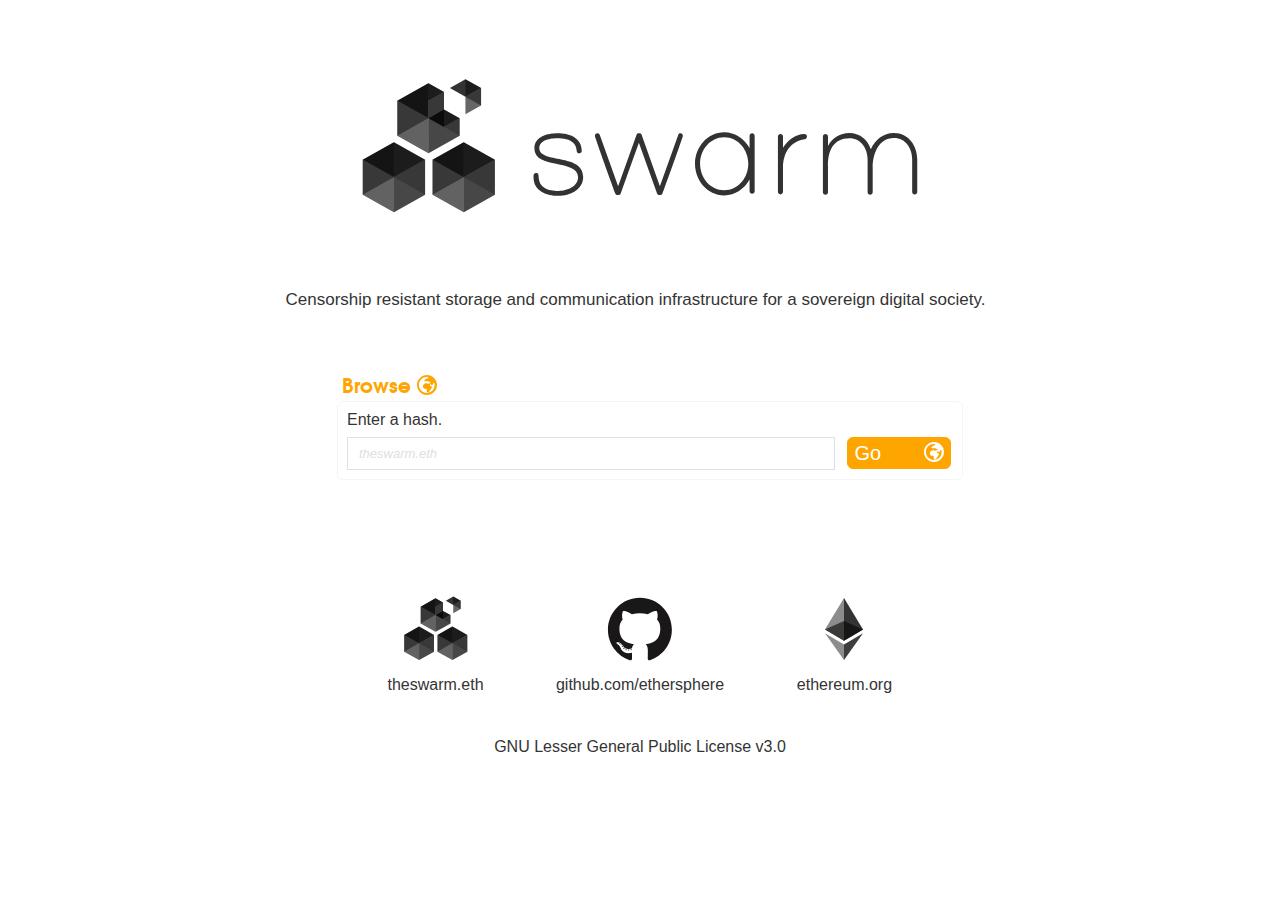
<file: index.html>
<!DOCTYPE html>
<html>
<head>
	<title>Bee</title>
	<meta http-equiv="Content-Type" content="text/html; charset=UTF-8"/>
	<meta name="viewport" content="width=device-width, initial-scale=1.0, maximum-scale=1.0"/>
	<meta http-equiv="X-UA-Compatible" ww="chrome=1"/>
	<link rel="icon" type="image/x-icon" href="favicon.ico"/>	
<script type="text/javascript">
let gatewayHost = location.host; 

class SwarmProgressBar {
	constructor(gateway){
		this.gateway = gateway;
		this.uploadProgressPercent = 0;

		this.onProgressCallback = false;
		this.onErrorCallback = false;
		this.onStartCallback = false;

		this.status = {
			Total: false,
			Received: false,
			Complete: false,
			swarmHash: false,
			gatewayLink: false
		};

		this.isComplete = false;
	}

	setStatus(newStatus){
		for(var key in newStatus) { 
			this.status[key] = newStatus[key];
		}
	}

	upload(formData) {

		let url = this.gateway+'/files';

		return this.sendUploadRequest(url, 'POST', 'application/json', formData, formData.get('file').size).then((swarmHash) => {
			this.setStatus({swarmHash: swarmHash});  
			this.setStatus({gatewayLink: url + "/" + swarmHash});
			this.onUploadedCallback(swarmHash);
		}).catch((error) => {
			throw new Error(error);
		});
	}

	sendUploadRequest(url, requestType, responseType = 'text', data, dataLength) {
		this.setStatus({Total: dataLength});

		return new Promise((resolve,reject) => {

			let xhr = new XMLHttpRequest();

			xhr.onloadstart = () => {
				if(this.onStartCallback){
					this.onStartCallback(event);
				}
			};

			xhr.onreadystatechange = function(){   
				if(xhr.readyState === 4 && xhr.status === 200){
					resolve(xhr.response.reference);
				}
			}

			xhr.upload.onprogress = this.onProgressCallback;

			xhr.onerror = (error) => {
				console.log(error)
				reject(error);
			};

			xhr.open('POST', url, true);
			xhr.responseType = 'json';
			
			xhr.send(data);

		});

	}

	sendRequest(url, requestType, responseType = 'text', data, dataLength) {
		return new Promise((resolve,reject) => {
			let xhr = new XMLHttpRequest();

			xhr.onreadystatechange = function(){ 
				if(xhr.readyState === 4 && xhr.status === 200){
					resolve(xhr);  
				}
			}

			xhr.onerror = (error) => {
				reject(error);
			};

			xhr.open(requestType, url, true);

			xhr.setRequestHeader('Accept', responseType);

			xhr.send(data);
		});

	}

	onProgress(fn){
		this.onProgressCallback = fn;
	}

	onStart(fn){
		this.onStartCallback = fn;
	}

	onError(fn){
		this.onErrorCallback = fn;
	}   

	onUploaded(fn){
		this.onUploadedCallback = fn;
	}

	cancel(){
		clearInterval(this.checkProgressInterval);
	}

}

let humanFileSize = (size) => {
	var i = Math.floor( Math.log(size)/Math.log(1024) );
	return ( size/Math.pow(1024, i) ).toFixed(0) * 1 + ' ' + ['bytes', 'kb', 'mb', 'gb', 'tb'][i];
};


let fadeAndReplace = (selector, content, time=0) => {
	let element = document.querySelector(selector);
	element.classList.add("fades");
	element.classList.add("fadeOut");
	setTimeout(()=>{
		element.innerHTML = content;
		element.classList.remove("fadeOut");
	}, time);
};

let padNumber = (n, width, z) => {
  z = z || '0';
  n = n + '';
  return n.length >= width ? n : new Array(width - n.length + 1).join(z) + n;
}


let truncateEnd = function (string, length, separator = '...') {
	if (string.length <= length) return string;
	return string.substr(0, length) + separator;
};

let components = [
	['#controlHeaderDownload','#downloadComponent'],
	['#controlHeaderUpload','#uploadComponent'],
	['#controlHeaderInfo','#uploadFeedbackComponent']
];

let fadeInComponent = (headerSelectorIn, selectorIn, time=100) => {
	let elementIn = document.querySelector(selectorIn);
	let headerIn = document.querySelector(headerSelectorIn);

	if(headerSelectorIn){
		headerIn.classList.add("active");
	}

	for (var i = components.length - 1; i >= 0; i--) {
		if(components[i][1] !== selectorIn){
			if(headerSelectorIn){
				document.querySelector(components[i][0]).classList.remove("active");
			}
			document.querySelector(components[i][1]).classList.add("fadeOut");
		}
	}

	setTimeout(()=>{
		for (var i = components.length - 1; i >= 0; i--) {
			if(components[i][1] !== selectorIn){  
				document.querySelector(components[i][1]).classList.add("hidden");
			}
		}


		elementIn.classList.add("fadeOut"); 
		elementIn.classList.remove("hidden");
		setTimeout(()=>{   
			elementIn.classList.remove("fadeOut");
		},0);
	}, time);
};


let goToPage = () => {
  var page = document.getElementById('downloadHashField').value;
  if (page == "") {
	return false;
  }
  var address = gatewayHost + "/files/" + page;
  location.href = address;
}

let copyHashAction = (e) => {
	e.preventDefault();

	let copyText = document.querySelector('#uploadHashInput');
	copyText.select();
	copyText.setSelectionRange(0, 99999); /*For mobile devices*/
	document.execCommand("copy");
	alert("Copied Swarm hash to clipboard!"); 
};


let copyLinkAction = (e) => {
	e.preventDefault();

	let copyText = document.querySelector('#uploadLinkInput');
	copyText.select();
	copyText.setSelectionRange(0, 99999); /*For mobile devices*/
	document.execCommand("copy");
	alert("Copied link to clipboard!"); 
};

let isUploading = false;
let currentProgressBar = null;

document.addEventListener('DOMContentLoaded', function(){ 
	let form = document.querySelector('#uploadForm');
	let uploadComponent = document.querySelector('#uploadComponent');
	let uploadFeedbackComponent = document.querySelector('#uploadFeedbackComponent');

	let resetUpload = () => {
		document.querySelector('#uploadSelectFile').value = "";
		document.querySelector('#uploadSelectedFile').value = "";
		document.querySelector('#uploadSwarmhash').innerHTML = "Waiting for hash...";
		document.querySelector('#uploadHashInput').classList.remove('hidden');
		document.querySelector('#uploadButtonHash').classList.add('fadeOut');
		document.querySelector('#uploadButtonLink').classList.add('fadeOut');

		document.querySelector('#uploadComponent .controlComponentMessage').innerHTML = "Select your file to upload it to the Swarm network.";
		isUploading = false;
		if(currentProgressBar !== null){
			currentProgressBar.cancel();			
		}
	}

	form.addEventListener("submit", (e)=>{
		e.preventDefault();

		if(currentProgressBar){
			currentProgressBar.cancel();
		}

		if(document.querySelector('#uploadSelectFile').value === ""){
			return false;
		}

		if(isUploading === true){
			return false;
		}

		isUploading = true;

		let formData = new FormData(form);

		document.querySelector('#uploadFilename').innerHTML = truncateEnd(formData.get('file').name, 45);

		if(formData.get('file')){
			swb = new SwarmProgressBar(gatewayHost);
			currentProgressBar = swb;
			swb.onProgress((st)=>{
				let received = Math.floor(st.loaded / swb.status.Total)*100;
				swb.setStatus({Received: received});

				document.querySelector('#uploadReceivedCount').innerHTML = swb.status.Received !== false ? padNumber(swb.status.Received, 3) + "%" : "";

				document.querySelector('#uploadReceivedBar').setAttribute('style', swb.status.Received !== false ? "width: "+ swb.status.Received + "%" : "");
			});
			swb.onStart((event)=>{
				fadeInComponent(false, '#uploadFeedbackComponent')
			})
			swb.onError((event)=>{
				console.log('error', event);
			})
			swb.onUploaded((response)=>{
				document.querySelector('#uploadStatusMessage').innerHTML = "Uploaded";
				fadeAndReplace(
					'#uploadSwarmhash', 
					swb.status.swarmHash !== false ? swb.status.swarmHash : ""
				);
				document.querySelector('#uploadButtonLink').classList.remove("fadeOut");
				document.querySelector('#uploadLinkInput').value = swb.status.gatewayLink;
				document.querySelector('#uploadButtonHash').classList.remove("fadeOut");
				document.querySelector('#uploadHashInput').value = swb.status.swarmHash;
			})
			swb.upload(formData);
		}
	}, false);

	let uploadSelectFile = document.querySelector('#uploadSelectFile');
	let uploadSelectedFile = document.querySelector('#uploadSelectedFile');
	form.addEventListener("change", (e)=>{
		e.preventDefault();
		if(e.target.files.length > 0){
			fadeAndReplace(
				'#uploadComponent .controlComponentMessage', 
				"Upload '" + truncateEnd(e.target.files[0].name,50) + "' (" + humanFileSize(e.target.files[0].size) +") ?"
				);
			uploadSelectedFile.value = truncateEnd(e.target.files[0].name, 96);
		}else{
			uploadSelectedFile.value = "";
		}
	}, false);

	document.querySelector('#uploadButtonLink').addEventListener('click', copyLinkAction)   ; 

	document.querySelector('#uploadButtonHash').addEventListener('click', copyHashAction);

	document.querySelector('#controlHeaderDownload').addEventListener('click', (e) => {
		fadeInComponent('#controlHeaderDownload', '#downloadComponent')
	});


	document.querySelector('#controlHeaderUpload').addEventListener('click', (e) => {
		resetUpload();
		fadeInComponent('#controlHeaderUpload', '#uploadComponent'); 
	});

	document.querySelector('#uploadCancelButton').addEventListener('click', (e) => {
		resetUpload();
		fadeInComponent('#controlHeaderUpload', '#uploadComponent'); 
	});

	document.querySelector('#downloadForm button').addEventListener('click', (e) => {
		e.preventDefault();
		goToPage();
	});

}, false);
</script>

<style type="text/css">
.hidden{
	display: none;
}

.invisible{
	position: absolute;
	opacity: 0;
}

.fades{
	opacity: 1;	
	transition: opacity 0.01s;
}

.fadeOut{
	pointer-events: none;
	opacity: 0;
	transition: opacity 0.01s;
}


* {
	-webkit-font-smoothing: antialiased;
	-moz-osx-font-smoothing: grayscale;
	-webkit-text-size-adjust: 100%;
}

input:-internal-autofill-selected {
	background-color: none;
	background-image: none;
	color: rgb(0, 0, 0) !important;
}

:focus {
	outline: none;
}

.clearBoth{
	visibility: hidden;
	display: block;
	content: "";
	clear: both;
	height: 0;
}

body, input{
	font-family: "Helvetica Neue", HelveticaNeue, Helvetica, Arial, sans-serif;
	color: #343434;
}

a{
	text-decoration: none;
}

@font-face {
	font-family: 'urw_gothic_lbook';
	src: url([data-uri]) format('woff2'),
		 url([data-uri]) format('woff');
	font-weight: normal;
	font-style: normal;
}

@font-face {
	font-family: 'urw_gothic_ldemi';
	src: url([data-uri]) format('woff2'),
		 url([data-uri]) format('woff');
	font-weight: normal;
	font-style: normal;

}

.wrapper{
	min-width: 750px;
	min-height: 750px;
	position: relative;
}

.title{
	text-align: center;
	margin-top: 50px;
}

.title svg, .title img{
	width:660px;
}

.subTitle{
	width: 709px;
	margin: auto;
	margin-top: 36px;
	font-size: 17px;
}

.control{
	margin-top: 62px;
}

.controlHeader {
	width:606px;
	margin:auto;
	padding-left: 9px;
}

.controlHeaderItem a{
	cursor: pointer;
	font-family: urw_gothic_ldemi;
	font-size: 20px;

	color: #FFA500;

	opacity: 0.3;
	float: left;
	margin-right: 30px;
}

.controlHeaderItemIcon svg{
	height:20px;
	fill: #FFA500;
}

#controlHeaderInfo .controlHeaderItemIcon,
#controlHeaderDownload .controlHeaderItemIcon{
	top: 2px;
	position: relative;
}


.controlHeaderItem.active a{
	opacity: 1;
}


.controlComponent {
	border-radius: 6px;
	width: 606px;
	padding: 9px;
	border: 1px solid #F5F5F5;
	margin-bottom: 6px;
}

.controlMain {
	clear: both;
	padding: 3px;
	width: 606px;
	margin: auto;
}

.controlComponentMessage{
	margin-bottom: 6px;
}

.controlMain input[type=text] {
	font-size: 13px;
	width: 473px;
	margin-right: 8px;
	height: 29px;
	border: 1px solid #E0E0E0;
	padding-left: 11px;
}

.controlMain input[type=text]::placeholder {
	font-size: 13px;
	color: #E0E0E0;
	width: 430px; 
	font-style: italic;
}

.controlMain button {
	transition: opacity 0.01s;
	cursor: pointer;
	position: relative;
	font-size: 20px;
	width: 104px;
	border-radius: 6px;
	text-align: left;
	height: 32px;
	padding-right: 3px;
	top: 2px;
}

.controlMain button svg {
	height: 20px;
	float: right;
	fill: white;
	top: 0px;
	right: 3px;
	position: relative;
}

.controlMain button::after {
	content: '';
	display: block;
	position: absolute;
	top: -6px;
	width: 112px;
	left: -6px;
	border-radius: 9px;
	height: 40px;
	opacity:0;
	transition: opacity 0.03s;
}


.controlMain button.orangeButton {
	background: #FFA500;
	color: #ffffff;
	border: 1px solid #FFA500;

}

.controlMain button.orangeButton.fadeOut {
	opacity: 0.2;
	transition: opacity 0.02s;
}


.controlMain button.orangeButton svg {
	fill: #ffffff;
}

.controlMain button.orangeButton:hover:after {
	border: 1px solid #FFA500;
	opacity: 0.5;
	transition: opacity 0.01s;
}

.controlMain .uploadAction button{
	width: 34px;
}

.controlMain .uploadAction button::after{
	width: 43px;
}


.controlMain button.uploadCancelButton {
	background: #ffffff;
	color: #8c8c8c;
	border-radius: 6px;
	border: 1px solid #cdcccc;
}

.controlMain button.uploadCancelButton svg {
	fill: #8c8c8c;
}

.controlMain button.uploadCancelButton:hover:after {
	border: 1px solid #8c8c8c;
	opacity: 0.5;
	transition: opacity 0.01s;
}

#uploadForm{
	position: relative;
}

#uploadForm input[type="text"]{
	pointer-events: none;
}

#uploadForm input[type="file"]{
	position: absolute;
	left: 0;
	height: 38px;
	width: 484px;
	opacity: 0;
}


.uploadActions{
	float: right;
	padding-right: 4px;
}

.uploadAction{
	margin-left: 9px;
	float: right;
}

#uploadTextFeedback{
	margin-left: 2px;
	float:left;
}

.uploadTextFeedbackSub{
	margin-top: 4px;
}

#uploadFilename{
	font-weight: bold;
}

#uploadSwarmhash {
	font-weight: bold;
	font-size: 12px;
	cursor: pointer;
}

#uploadSwarmhash i{
	font-size: normal;
	font-style: italic;
}

.uploadFeedbackCounts{
	float: left;
	margin-left: 5px;
	width: 125px;
}

.uploadFeedbackCount{
	float: left;
	width: 120px;
	font-size: 11px;
	height: 11px;
	margin-bottom: 2px;
	font-weight: bold;
	line-height: 12px;	
}

.uploadFeedbackCountNumbers{
	float: right;
	font-family: "Courier New", Courier, monospace;
}

#uploadFeedbackBarsWrapper{
	position: relative;
	clear: left;
	width: 472px;
}

#uploadFeedbackBarsWrapper .incrementLine{
	position: absolute;
	content: "";
	width: 0px;
	height: 17px;
	top: -2px;
	border-width: 0px 1px 0px 0px ;
	border-color: lightgray;
	border-style: solid;
	padding: 1px;
	z-index: 0;
}

#uploadFeedbackBarsWrapper .incrementLine1{
	left: 25%;
}

#uploadFeedbackBarsWrapper .incrementLine2{
	left: 50%;
}

#uploadFeedbackBarsWrapper .incrementLine3{
	left: 75%;
}


#uploadFeedbackBars{
	position: relative;
	float: left;
	width: 100%;
	border-width: 0px 1px;
	border-color: lightgray;
	border-style: solid;
	padding: 1px;
	z-index: 2;
	background: #ECF6FF;
}


#uploadFeedbackBars .uploadFeedbackBar{
	height: 11px;
	margin-bottom: 2px;
	z-index: 1;
	transition: width 0.01s;
	width: 0;
}

.uploadFeedbackColor1 {background-color: #7979F2;}
.uploadFeedbackColor2 {background-color: #5E45FC;}
.uploadFeedbackColor3 {background-color: #3A1BFF;}
.uploadFeedbackColor4 {background-color: #1A00BF;}
.uploadFeedbackColor5 {background-color: #150194;}

.uploadFeedbackCountColor1 {color: #7979F2;}
.uploadFeedbackCountColor2 {color: #5E45FC;}
.uploadFeedbackCountColor3 {color: #3A1BFF;}
.uploadFeedbackCountColor4 {color: #1A00BF;}
.uploadFeedbackCountColor5 {color: #150194;}

.uploadFeedbackShare {
	clear:both;
}

.uploadFeedbackShareLink {

}

.uploadFeedbackShareButton {

}

.footer{
	position: absolute;
	width: 100%;
	bottom: 44px;
}

.footer a{
	color: #343434;
}

.footerItems{
	text-align: center;
	margin-bottom: 44px;
}

.footerItem{
	width: 200px;
	display: inline-block;
}

.footerItem a{
	font-size: 13px;	
	text-decoration: none;
}

.footerItemLogo svg{
	height: 70px;
	margin-bottom: 8px;
}

.footerLicense{
	text-align: center;
	clear: both;
}

.errorHeader, .errorMessage, .errorCode{
	text-align: center;
	width: 660px;
	margin: auto;
}

.errorHeader h1{
	font-family: urw_gothic_ldemi;
	font-size: 20px;
	color: #FFA500;
}	
</style>

</head>

<body>
<div class="wrapper">
	<div class="main">
		<div class="header">
			<div class="title">
				<a href="/">
<svg version="1.1" id="Layer_1" xmlns="http://www.w3.org/2000/svg" xmlns:xlink="http://www.w3.org/1999/xlink" x="0px" y="0px"
	 viewBox="0 0 468 142" style="enable-background:new 0 0 468 142;" xml:space="preserve">
<style type="text/css">
	.st0{opacity:0.8;}
	.st1{opacity:0.45;enable-background:new    ;}
	.st2{opacity:0.6;enable-background:new    ;}
	.st3{opacity:0.3;enable-background:new    ;}
	.st4{opacity:0.8;enable-background:new    ;}
</style>
<g id="XMLID_41_">
	<g id="XMLID_1_">
		<g id="Swarm_typeface">
			<g id="XMLID_42_" class="st0">
				<path id="XMLID_31_" d="M193.7,90c0,9.1-9.5,13.4-17.4,13.4c-8.5,0-17.8-3.3-17.8-13.2c0-1.7,0.1-3,2.2-3c1,0,1.4,1.3,1.4,2.1
					c0,8.5,6.8,10.6,14.2,10.6c5.8,0,13.8-2.8,13.8-9.8c0-13-31-5.3-31-20.3c0-8.6,9.6-10.8,16.5-10.8c8.1,0,17.1,3,17.1,12.6
					c0,1-1,1.7-1.9,1.7c-1.1,0-1.7-1-1.7-1.9c-0.3-2.1-0.6-3.5-2.1-5.2c-2.6-3-7.7-3.6-11.5-3.6c-4.5,0-12.9,1-12.9,7.1
					C162.7,80.6,193.7,73.2,193.7,90z"/>
				<path id="XMLID_30_" d="M264.4,60.9c0,0.8-13.2,37.6-14.5,40.9c-0.3,1-1,1.1-1.9,1.1c-0.9,0-1.6-0.1-1.9-1.1l-12.9-36l-12.9,36
					c-0.3,1-1,1.1-1.9,1.1c-0.9,0-1.7-0.1-1.9-1.1c-1.3-3.3-14.5-40.1-14.5-40.9c0-1,0.8-1.8,1.8-1.8c0.8,0,1.4,0.4,1.7,1.1l13,36.4
					l13-36.4c0.3-0.9,1-1.1,1.8-1.1c0.9,0,1.6,0.3,1.9,1.1l12.9,36.4l13-36.4c0.3-0.8,0.9-1.1,1.7-1.1
					C263.6,59.1,264.4,59.9,264.4,60.9z"/>
				<path id="XMLID_45_" d="M315.3,60.9v39.2c0,1-0.8,1.8-1.8,1.8c-1,0-1.8-0.8-1.8-1.8v-8.2c-3.6,6.6-10.3,11.2-18,11.2
					c-12.1,0-20.7-10.8-20.7-22.4s8.6-22.4,20.7-22.4c7.7,0,14.4,4.6,18,11.2v-8.6c0-0.9,0.8-1.8,1.8-1.8
					C314.5,59.1,315.3,60,315.3,60.9z M310.8,80.7c0-9.6-6.9-18.8-17.1-18.8c-10,0-17.1,9.1-17.1,18.8s7.1,18.8,17.1,18.8
					C303.9,99.5,310.8,90.3,310.8,80.7z"/>
				<path id="XMLID_27_" d="M352.4,61.3c0,1.1-0.6,1.8-1.7,1.9c-10.5,1.6-15.3,10.2-15.3,20.2v17.2c0,1-0.8,1.8-1.8,1.8
					c-1.1,0-1.8-0.8-1.8-1.8V61.4c0-1,0.8-1.8,1.8-1.8c1.1,0,1.8,0.8,1.8,1.8v8c3-5,8.9-9.8,15.1-9.8
					C351.3,59.6,352.4,60.2,352.4,61.3z"/>
				<path id="XMLID_2_" d="M430.6,77.7v23c0,1-0.9,1.8-1.8,1.8c-1,0-1.8-0.8-1.8-1.8v-23c0-7.7-4.4-15.3-13-15.3
					C403.1,62.4,399,74,399,83v17.8c0,1-0.9,1.8-1.8,1.8c-1,0-1.8-0.8-1.8-1.8v-23c0-7.7-4.4-15.3-13-15.3
					c-10.9,0-15.4,8.6-15.1,20.1c0,0.3,0.1,0.8,0,0.9v17.4c0,1-0.8,1.8-1.8,1.8c-1,0-1.8-0.8-1.8-1.8V61.4c0-1,0.8-1.8,1.8-1.8
					c1,0,1.8,0.8,1.8,1.8V68c3.1-5.5,8.6-9.1,15.1-9.1c7.3,0,13,4.6,15.3,11.5c3-6.7,8.8-11.5,16.2-11.5
					C424.5,58.8,430.6,68,430.6,77.7z"/>
			</g>
		</g>
	</g>
	<g id="Swarm_Icon">
		<polygon id="XMLID_26_" class="st1" points="121.3,27 121.3,39.4 110.2,33.2 110.2,20.7 		"/>
		<polygon id="XMLID_25_" class="st2" points="110.2,33.2 110.2,45.6 121.3,39.4 121.3,27 		"/>
		<polygon id="XMLID_24_" class="st3" points="37.4,102.7 59.5,115.1 81.6,102.7 59.5,90.2 		"/>
		<polygon id="XMLID_23_" class="st1" points="59.5,90.2 59.5,115.1 37.4,102.7 37.4,77.8 		"/>
		<polygon id="XMLID_22_" class="st1" points="81.6,77.8 81.6,102.7 59.5,90.2 59.5,65.4 		"/>
		<polygon id="XMLID_21_" class="st2" points="59.5,90.2 59.5,115.1 81.6,102.7 81.6,77.8 		"/>
		<polygon id="XMLID_20_" class="st2" points="37.4,77.8 37.4,102.7 59.5,90.2 59.5,65.4 		"/>
		<polygon id="XMLID_19_" class="st4" points="84,48.4 95,54.6 106.1,48.4 95,42.2 		"/>
		<polygon id="XMLID_18_" class="st4" points="37.4,77.8 59.5,90.2 81.6,77.8 59.5,65.4 		"/>
		<polygon id="XMLID_17_" class="st3" points="86.9,102.7 109,115.1 131.1,102.7 109,90.2 		"/>
		<polygon id="XMLID_16_" class="st1" points="109,90.2 109,115.1 86.9,102.7 86.9,77.8 		"/>
		<polygon id="XMLID_15_" class="st1" points="131.1,77.8 131.1,102.7 109,90.2 109,65.4 		"/>
		<polygon id="XMLID_14_" class="st2" points="109,90.2 109,115.1 131.1,102.7 131.1,77.8 		"/>
		<polygon id="XMLID_13_" class="st2" points="86.9,77.8 86.9,102.7 109,90.2 109,65.4 		"/>
		<polygon id="XMLID_12_" class="st4" points="86.9,77.8 109,90.2 131.1,77.8 109,65.4 		"/>
		<polygon id="XMLID_11_" class="st2" points="84,35.9 84,48.4 95,42.2 95,29.7 		"/>
		<polygon id="XMLID_10_" class="st3" points="61.9,60.8 84,73.2 106.1,60.8 84,48.4 		"/>
		<polygon id="XMLID_9_" class="st1" points="84,48.4 84,73.2 61.9,60.8 61.9,35.9 		"/>
		<polygon id="XMLID_8_" class="st2" points="61.9,35.9 61.9,60.8 84,48.4 84,23.5 		"/>
		<polygon id="XMLID_7_" class="st2" points="95,54.6 95,42.2 84,48.4 84,60.8 84,73.2 95,67 106.1,60.8 106.1,48.4 		"/>
		<g id="XMLID_5_">
			<polygon id="XMLID_6_" class="st1" points="95,29.7 84,23.5 84,48.4 106.1,60.8 106.1,48.4 95,42.2 			"/>
		</g>
		<polygon id="XMLID_4_" class="st4" points="84,23.5 95,29.7 84,35.9 84,48.4 61.9,35.9 		"/>
		<polygon id="XMLID_3_" class="st4" points="99.2,27 110.2,33.2 121.3,27 110.2,20.7 		"/>
	</g>
</g>
</svg>				</a>					
			</div>
			<div class="subTitle">
				Censorship resistant storage and communication infrastructure for a sovereign digital society.
			</div>
		</div>
		<!-- begin content -->		
		<div class="control">
			<div class="controlHeader">
				<div id="controlHeaderDownload" class="controlHeaderItem active">
					<a>
						<span>Browse</span>
						<span class="controlHeaderItemIcon">
							<svg version="1.1" xmlns="http://www.w3.org/2000/svg" xmlns:xlink="http://www.w3.org/1999/xlink" x="0px" y="0px"
								 viewBox="0 0 20 20" style="enable-background:new 0 0 16 20;" xml:space="preserve">
								<path id="XMLID_1617_" d="M10,0C4.5,0,0,4.5,0,10s4.5,10,10,10c5.5,0,10-4.5,10-10C20,4.5,15.5,0,10,0z M9.8,17.9
			c-4.4,0-7.9-3.6-7.9-7.9c0-4.4,3.6-7.9,7.9-7.9c0.4,0,0.9,0,1.3,0.1l0,0.8c0,0.3-0.3,0.6-0.6,0.6l-1,0C9.3,3.6,9.1,3.7,9,3.9
			L8.7,4.4C8.6,4.5,8.5,4.6,8.3,4.6L7.7,4.8C7.5,4.8,7.3,5.1,7.3,5.4l0,0.2c0,0.3,0.3,0.6,0.6,0.6l3.6,0c0.2,0,0.3,0.1,0.4,0.2
			l0.3,0.3c0.1,0.1,0.3,0.2,0.4,0.2l0.4,0c0.3,0,0.6,0.3,0.6,0.6c0,0.3-0.2,0.5-0.4,0.6l-1.9,0.6c-0.2,0.1-0.3,0-0.5,0l-0.6-0.3
			c-0.3-0.2-0.6-0.2-1-0.2h0C8.8,8.1,8.3,8.2,8,8.5L6.9,9.3C6.3,9.8,6,10.4,6,11.1l0,0.6c0,0.6,0.2,1.1,0.6,1.5
			c0.4,0.4,1,0.6,1.5,0.6l1,0c0.3,0,0.6,0.3,0.6,0.6l0,1.2c0,0.5,0.1,1,0.3,1.4c0.2,0.4,0.6,0.6,1,0.6c0.4,0,0.7-0.2,0.9-0.5l0.5-0.8
			c0.3-0.4,0.6-0.8,1-1.2c0.1-0.1,0.2-0.2,0.2-0.3L14,14c0-0.1,0.1-0.2,0.1-0.3l0.7-1c0.1-0.1,0.1-0.2,0.1-0.4l0-0.5
			c0-0.3-0.3-0.6-0.6-0.6l-0.3,0c-0.2,0-0.4-0.1-0.5-0.3L13,10.2c-0.2-0.3-0.1-0.8,0.3-0.9l0.1,0c0.2-0.1,0.4,0,0.5,0.1l0.7,0.5
			c0.2,0.1,0.4,0.1,0.6,0l0.6-0.3c0.2-0.1,0.3-0.3,0.3-0.6l0-0.3c0-0.3,0.3-0.6,0.6-0.6l0.7,0c0.2,0.6,0.2,1.3,0.2,1.9
			C17.8,14.4,14.2,17.9,9.8,17.9z"/>
							</svg>
						</span>
					</a>
				</div>
				<div id="controlHeaderUpload" class="controlHeaderItem" style="display:none">
					<a>
						<span>Upload</span>
						<span class="controlHeaderItemIcon">
							<svg version="1.1" xmlns="http://www.w3.org/2000/svg" xmlns:xlink="http://www.w3.org/1999/xlink" x="0px" y="0px"
								 viewBox="0 0 16 20" style="enable-background:new 0 0 16 20;" xml:space="preserve">
								<path id="XMLID_1412_" d="M8.8,5.3V0H0.9C0.4,0,0,0.4,0,0.9v18.1C0,19.6,0.4,20,0.9,20h13.1c0.5,0,0.9-0.4,0.9-0.9V6.2
									H9.7C9.2,6.2,8.8,5.8,8.8,5.3z M11.3,13.8H8.8v3.1c0,0.3-0.3,0.6-0.6,0.6H6.9c-0.3,0-0.6-0.3-0.6-0.6v-3.1H3.7
									c-0.6,0-0.8-0.7-0.4-1.1L7,8.9c0.3-0.3,0.7-0.3,0.9,0l3.8,3.7C12.1,13.1,11.9,13.8,11.3,13.8z M14.7,4.1l-3.8-3.8
									C10.7,0.1,10.5,0,10.2,0H10v5h5V4.8C15,4.5,14.9,4.3,14.7,4.1z"/>
							</svg>
						</span>
					</a>
				</div>
				<div id="controlHeaderInfo" class="controlHeaderItem hidden">
					<a href="#">
						<span>Info</span>
						<span class="controlHeaderItemIcon">
							<svg version="1.1" id="Layer_1" xmlns="http://www.w3.org/2000/svg" xmlns:xlink="http://www.w3.org/1999/xlink" x="0px" y="0px"
								 viewBox="0 0 20 20" style="enable-background:new 0 0 20 20;" xml:space="preserve">
							<path d="M10,0C4.5,0,0,4.5,0,10c0,5.5,4.5,10,10,10s10-4.5,10-10C20,4.5,15.5,0,10,0z M10,4.4c0.9,0,1.7,0.8,1.7,1.7
								S10.9,7.8,10,7.8S8.3,7.1,8.3,6.1S9.1,4.4,10,4.4z M12.3,14.7c0,0.3-0.2,0.5-0.5,0.5H8.2c-0.3,0-0.5-0.2-0.5-0.5v-1
								c0-0.3,0.2-0.5,0.5-0.5h0.5v-2.6H8.2c-0.3,0-0.5-0.2-0.5-0.5v-1c0-0.3,0.2-0.5,0.5-0.5h2.6c0.3,0,0.5,0.2,0.5,0.5v4h0.5
								c0.3,0,0.5,0.2,0.5,0.5V14.7z"/>
							</svg>
						</span>
					</a>
				</div>
			</div>
			<div class="controlMain">
				<div class="controlComponent fades" id="downloadComponent">
					<div class="controlComponentMessage">
						Enter a hash.
					</div>
					<form id="downloadForm" spellcheck="false">
						<input type="text" id="downloadHashField" name="downloadHash" placeholder="theswarm.eth"/>
						<button type="submit" value="Go" class="orangeButton wideButton">
							Go
							<svg version="1.1" xmlns="http://www.w3.org/2000/svg" xmlns:xlink="http://www.w3.org/1999/xlink" x="0px" y="0px"
								 viewBox="0 0 20 20" style="enable-background:new 0 0 16 20;" xml:space="preserve">
								<path id="XMLID_1617_" d="M10,0C4.5,0,0,4.5,0,10s4.5,10,10,10c5.5,0,10-4.5,10-10C20,4.5,15.5,0,10,0z M9.8,17.9
			c-4.4,0-7.9-3.6-7.9-7.9c0-4.4,3.6-7.9,7.9-7.9c0.4,0,0.9,0,1.3,0.1l0,0.8c0,0.3-0.3,0.6-0.6,0.6l-1,0C9.3,3.6,9.1,3.7,9,3.9
			L8.7,4.4C8.6,4.5,8.5,4.6,8.3,4.6L7.7,4.8C7.5,4.8,7.3,5.1,7.3,5.4l0,0.2c0,0.3,0.3,0.6,0.6,0.6l3.6,0c0.2,0,0.3,0.1,0.4,0.2
			l0.3,0.3c0.1,0.1,0.3,0.2,0.4,0.2l0.4,0c0.3,0,0.6,0.3,0.6,0.6c0,0.3-0.2,0.5-0.4,0.6l-1.9,0.6c-0.2,0.1-0.3,0-0.5,0l-0.6-0.3
			c-0.3-0.2-0.6-0.2-1-0.2h0C8.8,8.1,8.3,8.2,8,8.5L6.9,9.3C6.3,9.8,6,10.4,6,11.1l0,0.6c0,0.6,0.2,1.1,0.6,1.5
			c0.4,0.4,1,0.6,1.5,0.6l1,0c0.3,0,0.6,0.3,0.6,0.6l0,1.2c0,0.5,0.1,1,0.3,1.4c0.2,0.4,0.6,0.6,1,0.6c0.4,0,0.7-0.2,0.9-0.5l0.5-0.8
			c0.3-0.4,0.6-0.8,1-1.2c0.1-0.1,0.2-0.2,0.2-0.3L14,14c0-0.1,0.1-0.2,0.1-0.3l0.7-1c0.1-0.1,0.1-0.2,0.1-0.4l0-0.5
			c0-0.3-0.3-0.6-0.6-0.6l-0.3,0c-0.2,0-0.4-0.1-0.5-0.3L13,10.2c-0.2-0.3-0.1-0.8,0.3-0.9l0.1,0c0.2-0.1,0.4,0,0.5,0.1l0.7,0.5
			c0.2,0.1,0.4,0.1,0.6,0l0.6-0.3c0.2-0.1,0.3-0.3,0.3-0.6l0-0.3c0-0.3,0.3-0.6,0.6-0.6l0.7,0c0.2,0.6,0.2,1.3,0.2,1.9
			C17.8,14.4,14.2,17.9,9.8,17.9z"/>
							</svg>
						</button>
					</form>				
				</div>
				<div class="controlComponent fades hidden" id="uploadComponent">
					<div class="controlComponentMessage">
						Select a file to upload it to the Swarm network.
					</div>				
					<form id="uploadForm" enctype="multipart/form-data" spellcheck="false">
						<input type="file" id="uploadSelectFile" name="file"/>
						<input type="text" id="uploadSelectedFile" name="uploadSelected" placeholder="select file..."/>
						<!-- inline js used to deal with browser security restrictions -->
						<button title="Upload a file to Swarm." type="submit" value="Upload File" class="orangeButton wideButton" onclick="if(document.querySelector('#uploadSelectFile').value === '')document.querySelector('#uploadSelectFile').click();" >
							Upload
							<svg version="1.1" xmlns="http://www.w3.org/2000/svg" xmlns:xlink="http://www.w3.org/1999/xlink" x="0px" y="0px"
								 viewBox="0 0 16 20" style="enable-background:new 0 0 16 20;" xml:space="preserve">
								<path id="XMLID_1412_" d="M8.8,5.3V0H0.9C0.4,0,0,0.4,0,0.9v18.1C0,19.6,0.4,20,0.9,20h13.1c0.5,0,0.9-0.4,0.9-0.9V6.2
									H9.7C9.2,6.2,8.8,5.8,8.8,5.3z M11.3,13.8H8.8v3.1c0,0.3-0.3,0.6-0.6,0.6H6.9c-0.3,0-0.6-0.3-0.6-0.6v-3.1H3.7
									c-0.6,0-0.8-0.7-0.4-1.1L7,8.9c0.3-0.3,0.7-0.3,0.9,0l3.8,3.7C12.1,13.1,11.9,13.8,11.3,13.8z M14.7,4.1l-3.8-3.8
									C10.7,0.1,10.5,0,10.2,0H10v5h5V4.8C15,4.5,14.9,4.3,14.7,4.1z"/>
							</svg>
						</button>
					</form>
				</div>
				<div class="controlComponent fades hidden" id="uploadFeedbackComponent">
					<div id="uploadTextFeedback" class="controlComponentMessage">
						<div class="">
							<span id="uploadStatusMessage">Uploading</span> <span id="uploadFilename"></span>
						</div>
						<div class="uploadTextFeedbackSub">
							<span id="uploadSwarmhash"><i>Waiting for hash...</i></span>
						</div>
					</div>
					<div class="uploadActions">
						<div class="uploadAction">
							<button id="uploadCancelButton" class="uploadCancelButton" title="Cancel upload">
								<svg version="1.1" id="Layer_1" xmlns="http://www.w3.org/2000/svg" xmlns:xlink="http://www.w3.org/1999/xlink" x="0px" y="0px"
									 viewBox="0 0 100 100" style="enable-background:new 0 0 100 100;" xml:space="preserve">
								<path id="XMLID_1460_" d="M50,3.7C24.4,3.7,3.7,24.4,3.7,50S24.4,96.3,50,96.3S96.3,75.6,96.3,50S75.6,3.7,50,3.7z
									 M72.7,62.1c0.9,0.9,0.9,2.3,0,3.2l-7.4,7.4c-0.9,0.9-2.3,0.9-3.2,0L50,60.5L37.9,72.7c-0.9,0.9-2.3,0.9-3.2,0l-7.4-7.4
									c-0.9-0.9-0.9-2.3,0-3.2L39.5,50L27.3,37.9c-0.9-0.9-0.9-2.3,0-3.2l7.4-7.4c0.9-0.9,2.3-0.9,3.2,0L50,39.5l12.1-12.2
									c0.9-0.9,2.3-0.9,3.2,0l7.4,7.4c0.9,0.9,0.9,2.3,0,3.2L60.5,50L72.7,62.1z"/>
								</svg>
							</button>
						</div>
						<div class="uploadAction">
							<button id="uploadButtonLink" class="orangeButton fadeOut" title="Copy link to clipboard.">
								<svg version="1.1" id="Layer_1" xmlns="http://www.w3.org/2000/svg" xmlns:xlink="http://www.w3.org/1999/xlink" x="0px" y="0px"
									 viewBox="0 0 20 20" style="enable-background:new 0 0 20 20;" xml:space="preserve">
								<path id="XMLID_2806_" d="M12.4,7.8c2,2,2,5.3,0,7.2c0,0,0,0,0,0l-2.3,2.3c-2,2-5.3,2-7.3,0c-2-2-2-5.3,0-7.3l1.3-1.3
									C4.4,8.5,5,8.7,5,9.2c0,0.6,0.1,1.2,0.3,1.8c0.1,0.2,0,0.4-0.1,0.6L4.8,12c-0.9,0.9-1,2.5,0,3.4c0.9,1,2.5,1,3.5,0l2.3-2.3
									c1-1,0.9-2.5,0-3.4c-0.1-0.1-0.3-0.2-0.3-0.3C10,9.3,9.9,9.2,9.9,9c0-0.4,0.1-0.7,0.4-1L11,7.3c0.2-0.2,0.5-0.2,0.7-0.1
									C11.9,7.4,12.2,7.6,12.4,7.8L12.4,7.8z M17.1,3c-2-2-5.3-2-7.3,0L7.6,5.3c0,0,0,0,0,0c-2,2-2,5.2,0,7.2c0.2,0.2,0.4,0.4,0.7,0.6
									c0.2,0.2,0.5,0.1,0.7-0.1l0.7-0.7c0.3-0.3,0.4-0.6,0.4-1c0-0.2-0.1-0.3-0.2-0.4c-0.1-0.1-0.2-0.2-0.3-0.3c-0.9-0.9-1-2.5,0-3.4
									L11.8,5c1-1,2.5-0.9,3.5,0c0.9,1,0.9,2.5,0,3.4l-0.4,0.4c-0.1,0.1-0.2,0.4-0.1,0.6c0.2,0.6,0.3,1.2,0.3,1.8c0,0.5,0.6,0.7,0.9,0.4
									l1.3-1.3C19.1,8.3,19.1,5,17.1,3L17.1,3z"/>
								</svg>

							</button>
						</div>
						<div class="uploadAction">
							<button id="uploadButtonHash" class="orangeButton fadeOut" title="Copy hash to clipboard.">
								<svg version="1.1" id="Layer_1" xmlns="http://www.w3.org/2000/svg" xmlns:xlink="http://www.w3.org/1999/xlink" x="0px" y="0px"
									 viewBox="0 0 20 20" style="enable-background:new 0 0 20 20;" xml:space="preserve">
								<path id="XMLID_2810_" d="M18.9,6.9l0.3-1.7c0.1-0.3-0.2-0.6-0.5-0.6h-3.1l0.6-3.4c0.1-0.3-0.2-0.6-0.5-0.6h-1.7
									c-0.2,0-0.4,0.2-0.5,0.4L13,4.7H8.9l0.6-3.4C9.6,1,9.3,0.8,9,0.8H7.3c-0.2,0-0.4,0.2-0.5,0.4L6.2,4.7H3c-0.2,0-0.4,0.2-0.5,0.4
									L2.2,6.8C2.1,7.1,2.4,7.4,2.7,7.4h3.1l-0.9,5.3H1.5c-0.2,0-0.4,0.2-0.5,0.4l-0.3,1.7c-0.1,0.3,0.2,0.6,0.5,0.6h3.1l-0.6,3.4
									c-0.1,0.3,0.2,0.6,0.5,0.6h1.7c0.2,0,0.4-0.2,0.5-0.4L7,15.3h4.1l-0.6,3.4c-0.1,0.3,0.2,0.6,0.5,0.6h1.7c0.2,0,0.4-0.2,0.5-0.4
									l0.6-3.6H17c0.2,0,0.4-0.2,0.5-0.4l0.3-1.7c0.1-0.3-0.2-0.6-0.5-0.6h-3.1l0.9-5.3h3.3C18.7,7.4,18.9,7.2,18.9,6.9z M11.6,12.6H7.5
									l0.9-5.3h4.1L11.6,12.6z"/>
								</svg>
							</button>
						</div>
					</div>
					<div id="uploadFeedbackBarsWrapper">
						<div id="uploadFeedbackBars">
							<div class="uploadFeedbackBar uploadFeedbackColor1" id="uploadReceivedBar"></div>
						</div>
						<div class="incrementLine incrementLine1"></div>
						<div class="incrementLine incrementLine2"></div>
						<div class="incrementLine incrementLine3"></div>
					</div>
					<div class="uploadFeedbackCounts">
						<div class="uploadFeedbackCount uploadFeedbackCountColor1">Uploaded <span class="uploadFeedbackCountNumbers" id="uploadReceivedCount"></span></div>
					</div>
					<div class="clearBoth"></div>
				</div>
			</div>
		</div>
		<input type="text" id="uploadLinkInput" class="invisible"/>
		<input type="text" id="uploadHashInput" class="invisible"/>
		<!-- end content -->
		<div class="footer">
			<div class="footerItems">
				<div class="footerItem">
					<a href="/bzz:/swarm.eth" target="_blank" rel="noopener noreferrer">
						<div class="footerItemLogo">
							<svg version="1.1" id="Layer_1" xmlns="http://www.w3.org/2000/svg" xmlns:xlink="http://www.w3.org/1999/xlink" x="0px" y="0px"
								 viewBox="0 0 200 200" style="enable-background:new 0 0 200 200;" xml:space="preserve">
							<style type="text/css">
								.sst0{opacity:0.45;enable-background:new    ;}
								.sst1{opacity:0.6;enable-background:new    ;}
								.sst2{opacity:0.3;enable-background:new    ;}
								.sst3{opacity:0.8;enable-background:new    ;}
							</style>
							<g id="Swarm_Icon">
								<polygon id="XMLID_50_" class="sst0" points="170.6,19.1 170.6,43 149.3,31.1 149.3,7.1 	"/>
								<polygon id="XMLID_49_" class="sst1" points="149.3,31.1 149.3,55 170.6,43 170.6,19.1 	"/>
								<polygon id="XMLID_48_" class="sst2" points="9.1,164.9 51.7,188.9 94.2,164.9 51.7,141 	"/>
								<polygon id="XMLID_47_" class="sst0" points="51.7,141 51.7,188.9 9.1,164.9 9.1,117 	"/>
								<polygon id="XMLID_46_" class="sst0" points="94.2,117 94.2,164.9 51.7,141 51.7,93.1 	"/>
								<polygon id="XMLID_45_" class="sst1" points="51.7,141 51.7,188.9 94.2,164.9 94.2,117 	"/>
								<polygon id="XMLID_44_" class="sst1" points="9.1,117 9.1,164.9 51.7,141 51.7,93.1 	"/>
								<polygon id="XMLID_43_" class="sst3" points="98.7,60.3 120,72.3 141.3,60.3 120,48.4 	"/>
								<polygon id="XMLID_42_" class="sst3" points="9.1,117 51.7,141 94.2,117 51.7,93.1 	"/>
								<polygon id="XMLID_41_" class="sst2" points="104.3,164.9 146.9,188.9 189.5,164.9 146.9,141 	"/>
								<polygon id="XMLID_40_" class="sst0" points="146.9,141 146.9,188.9 104.3,164.9 104.3,117 	"/>
								<polygon id="XMLID_39_" class="sst0" points="189.5,117 189.5,164.9 146.9,141 146.9,93.1 	"/>
								<polygon id="XMLID_38_" class="sst1" points="146.9,141 146.9,188.9 189.5,164.9 189.5,117 	"/>
								<polygon id="XMLID_37_" class="sst1" points="104.3,117 104.3,164.9 146.9,141 146.9,93.1 	"/>
								<polygon id="XMLID_36_" class="sst3" points="104.3,117 146.9,141 189.5,117 146.9,93.1 	"/>
								<polygon id="XMLID_35_" class="sst1" points="98.7,36.4 98.7,60.3 120,48.4 120,24.4 	"/>
								<polygon id="XMLID_34_" class="sst2" points="56.2,84.3 98.7,108.2 141.3,84.3 98.7,60.3 	"/>
								<polygon id="XMLID_33_" class="sst0" points="98.7,60.3 98.7,108.2 56.2,84.3 56.2,36.4 	"/>
								<polygon id="XMLID_32_" class="sst1" points="56.2,36.4 56.2,84.3 98.7,60.3 98.7,12.4 	"/>
								<polygon id="XMLID_31_" class="sst1" points="120,72.3 120,48.4 98.7,60.3 98.7,84.3 98.7,108.2 120,96.3 141.3,84.3 141.3,60.3 	
									"/>
								<g id="XMLID_29_">
									<polygon id="XMLID_30_" class="sst0" points="120,24.4 98.7,12.4 98.7,60.3 141.3,84.3 141.3,60.3 120,48.4 		"/>
								</g>
								<polygon id="XMLID_28_" class="sst3" points="98.7,12.4 120,24.4 98.7,36.4 98.7,60.3 56.2,36.4 	"/>
								<polygon id="XMLID_27_" class="sst3" points="128,19.1 149.3,31.1 170.6,19.1 149.3,7.1 	"/>
							</g>
							</svg>	
						</div>
						<div class="footerItemLink">
							theswarm.eth
						</div>
					</a>
				</div>
				<div class="footerItem">
					<a href="https://github.com/ethersphere" target="_blank" rel="noopener noreferrer">
						<div class="footerItemLogo">
							<svg version="1.1" id="Layer_1" xmlns="http://www.w3.org/2000/svg" xmlns:xlink="http://www.w3.org/1999/xlink" x="0px" y="0px"
								 viewBox="0 0 100 100" style="enable-background:new 0 0 100 100;" xml:space="preserve">
							<style type="text/css">
								.sttt0{fill-rule:evenodd;clip-rule:evenodd;fill:#191717;}
								.sttt1{fill:#191717;}
							</style>
							<g id="XMLID_1580_">
								<path id="XMLID_1602_" class="sttt0" d="M50,5.3C24.7,5.3,4.2,25.8,4.2,51.1c0,20.2,13.1,37.4,31.3,43.5c2.3,0.4,3.1-1,3.1-2.2
									c0-1.1,0-4.7-0.1-8.5c-12.7,2.8-15.4-5.4-15.4-5.4c-2.1-5.3-5.1-6.7-5.1-6.7c-4.2-2.8,0.3-2.8,0.3-2.8c4.6,0.3,7,4.7,7,4.7
									c4.1,7,10.7,5,13.3,3.8c0.4-3,1.6-5,2.9-6.1c-10.2-1.2-20.9-5.1-20.9-22.6c0-5,1.8-9.1,4.7-12.3c-0.5-1.2-2-5.8,0.4-12.1
									c0,0,3.8-1.2,12.6,4.7c3.7-1,7.6-1.5,11.5-1.5c3.9,0,7.8,0.5,11.5,1.5c8.7-5.9,12.6-4.7,12.6-4.7c2.5,6.3,0.9,11,0.4,12.1
									c2.9,3.2,4.7,7.3,4.7,12.3c0,17.6-10.7,21.5-20.9,22.6c1.6,1.4,3.1,4.2,3.1,8.5c0,6.1-0.1,11.1-0.1,12.6c0,1.2,0.8,2.6,3.1,2.2
									c18.2-6.1,31.3-23.2,31.3-43.5C95.8,25.8,75.3,5.3,50,5.3z"/>
								<path id="XMLID_1599_" class="sttt1" d="M21.5,71.1c-0.1,0.2-0.5,0.3-0.8,0.1c-0.3-0.1-0.5-0.5-0.4-0.7c0.1-0.2,0.5-0.3,0.8-0.1
									C21.5,70.6,21.6,70.9,21.5,71.1L21.5,71.1z M21,70.7"/>
								<path id="XMLID_1596_" class="sttt1" d="M23.4,73.2c-0.2,0.2-0.6,0.1-0.9-0.2c-0.3-0.3-0.4-0.7-0.1-1c0.2-0.2,0.6-0.1,0.9,0.2
									C23.6,72.5,23.6,73,23.4,73.2L23.4,73.2z M22.9,72.7"/>
								<path id="XMLID_1593_" class="sttt1" d="M25.2,75.8c-0.3,0.2-0.7,0-1-0.4c-0.3-0.4-0.3-0.9,0-1.1c0.3-0.2,0.7,0,1,0.4
									C25.5,75.1,25.5,75.6,25.2,75.8L25.2,75.8z M25.2,75.8"/>
								<path id="XMLID_1590_" class="sttt1" d="M27.7,78.4c-0.3,0.3-0.8,0.2-1.2-0.2c-0.4-0.4-0.5-0.9-0.3-1.2c0.3-0.3,0.8-0.2,1.2,0.2
									C27.8,77.6,27.9,78.1,27.7,78.4L27.7,78.4z M27.7,78.4"/>
								<path id="XMLID_1587_" class="sttt1" d="M31.1,79.8c-0.1,0.4-0.6,0.5-1.1,0.4c-0.5-0.2-0.9-0.6-0.8-0.9c0.1-0.4,0.6-0.5,1.1-0.4
									C30.9,79.1,31.2,79.5,31.1,79.8L31.1,79.8z M31.1,79.8"/>
								<path id="XMLID_1584_" class="sttt1" d="M34.8,80.1c0,0.4-0.4,0.7-1,0.7c-0.5,0-1-0.3-1-0.7c0-0.4,0.4-0.7,1-0.7
									C34.4,79.4,34.8,79.7,34.8,80.1L34.8,80.1z M34.8,80.1"/>
								<path id="XMLID_1581_" class="sttt1" d="M38.3,79.5c0.1,0.4-0.3,0.7-0.9,0.8c-0.5,0.1-1-0.1-1.1-0.5c-0.1-0.4,0.3-0.8,0.9-0.9
									C37.8,78.9,38.3,79.1,38.3,79.5L38.3,79.5z M38.3,79.5"/>
							</g>
							</svg>
						</div>
						<div class="footerItemLink">
							github.com/ethersphere
						</div>
					</a>
				</div>
				<div class="footerItem">
					<a href="https://ethereum.org" target="_blank" rel="noopener noreferrer">
						<div class="footerItemLogo">
						<svg version="1.1" id="Layer_1" xmlns="http://www.w3.org/2000/svg" xmlns:xlink="http://www.w3.org/1999/xlink" x="0px" y="0px"
							 viewBox="0 0 100 100" style="enable-background:new 0 0 100 100;" xml:space="preserve">
						<style type="text/css">
							.sttttt0{fill:#343434;}
							.sttttt1{fill:#8C8C8C;}
							.sttttt2{fill:#3D3D3C;}
							.sttttt3{fill:#161616;}
							.sttttt4{fill:#3A3A39;}
						</style>
						<g id="XMLID_1556_">
							<g id="XMLID_1557_">
								<polygon id="XMLID_1565_" class="sttttt0" points="50,5.7 49.4,7.7 49.4,66.3 50,66.9 77.2,50.8 		"/>
								<polygon id="XMLID_1563_" class="sttttt1" points="50,5.7 22.8,50.8 50,66.9 50,38.5 		"/>
								<polygon id="XMLID_1561_" class="sttttt2" points="50,72.1 49.7,72.5 49.7,93.4 50,94.3 77.2,56 		"/>
								<polygon id="XMLID_1560_" class="sttttt1" points="50,94.3 50,72.1 22.8,56 		"/>
								<polygon id="XMLID_1559_" class="sttttt3" points="50,66.9 77.2,50.8 50,38.5 		"/>
								<polygon id="XMLID_1558_" class="sttttt4" points="22.8,50.8 50,66.9 50,38.5 		"/>
							</g>
						</g>
						</svg>
						</div>
						<div class="footerItemLink">
							ethereum.org
						</div>
					</a>
				</div>
			</div>
			<div class="footerLicense">
				GNU Lesser General Public License v3.0
			</div>
		</div>
	</div>
</div>
</body>
</html>
</file>
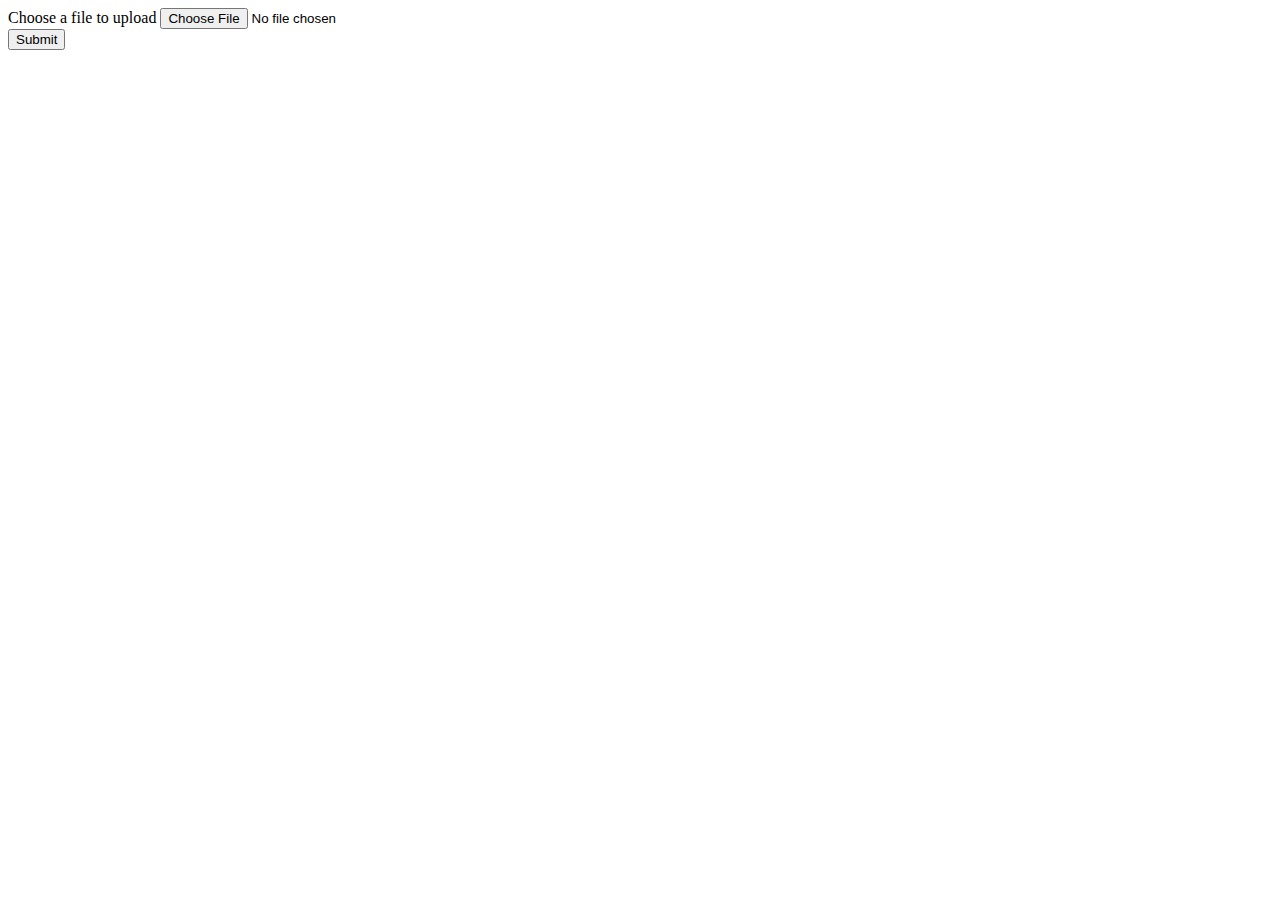
<file: ufs/index.html>
<!DOCTYPE html>
<html>
<head>
	<title></title>
</head>
<body>
<form action="http://127.0.0.1:8080/files" method="post" enctype="multipart/form-data" id="test-form">
 <div>
   <label for="file">Choose a file to upload</label>
   <input type="file" id="file" name="file">
 </div>
 <div>
   <button>Submit</button>
 </div>
</form>

<script type="text/javascript">
	let submitForm = function(e){
		e.preventDefault();

			let xhr = new XMLHttpRequest();
			let formData = new FormData(this);

			xhr.onreadystatechange = function(){   
				if(xhr.readyState === 4 && xhr.status === 200){
					console.log(xhr);  
				}
			}

			xhr.onerror = (error) => {
				console.log(error)
			};

			xhr.upload.onprogress = (p) => {
				console.log(p)
			};


			xhr.open('POST', this.action, true);

			xhr.send(formData);

		return false;
	}
	document.querySelector('#test-form').addEventListener("submit", submitForm);
</script>
</body>
</html>
</file>
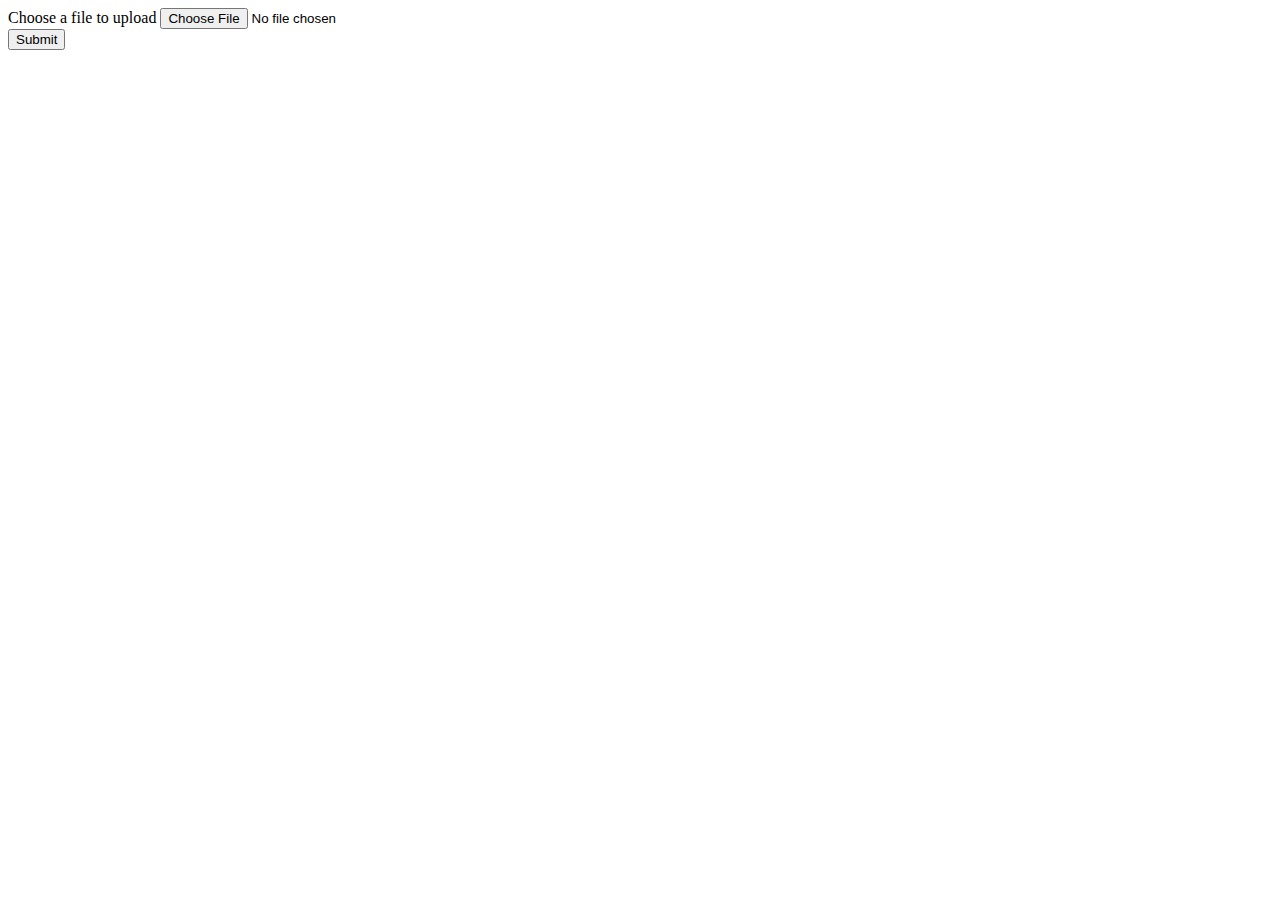
<file: ufs/indexs.html>
<!DOCTYPE html>
<html>
<head>
	<title></title>
</head>
<body>
<form action="http://127.0.0.1:8500/bzz:/" method="post" enctype="multipart/form-data" id="test-form">
 <div>
   <label for="file">Choose a file to upload</label>
   <input type="file" id="file" name="file">
 </div>
 <div>
   <button>Submit</button>
 </div>
</form>

<script type="text/javascript">
	let submitForm = function(e){
		e.preventDefault();

			let xhr = new XMLHttpRequest();
			let formData = new FormData(this);

			xhr.onreadystatechange = function(){   
				if(xhr.readyState === 4 && xhr.status === 200){
					console.log(xhr);  
				}
			}

			xhr.onerror = (error) => {
				console.log(error)
			};

			xhr.upload.onprogress = (p) => {
				console.log(p)
			};


			xhr.open('POST', this.action, true);

			xhr.send(formData);

		return false;
	}
	document.querySelector('#test-form').addEventListener("submit", submitForm);
</script>
</body>
</html>
</file>
